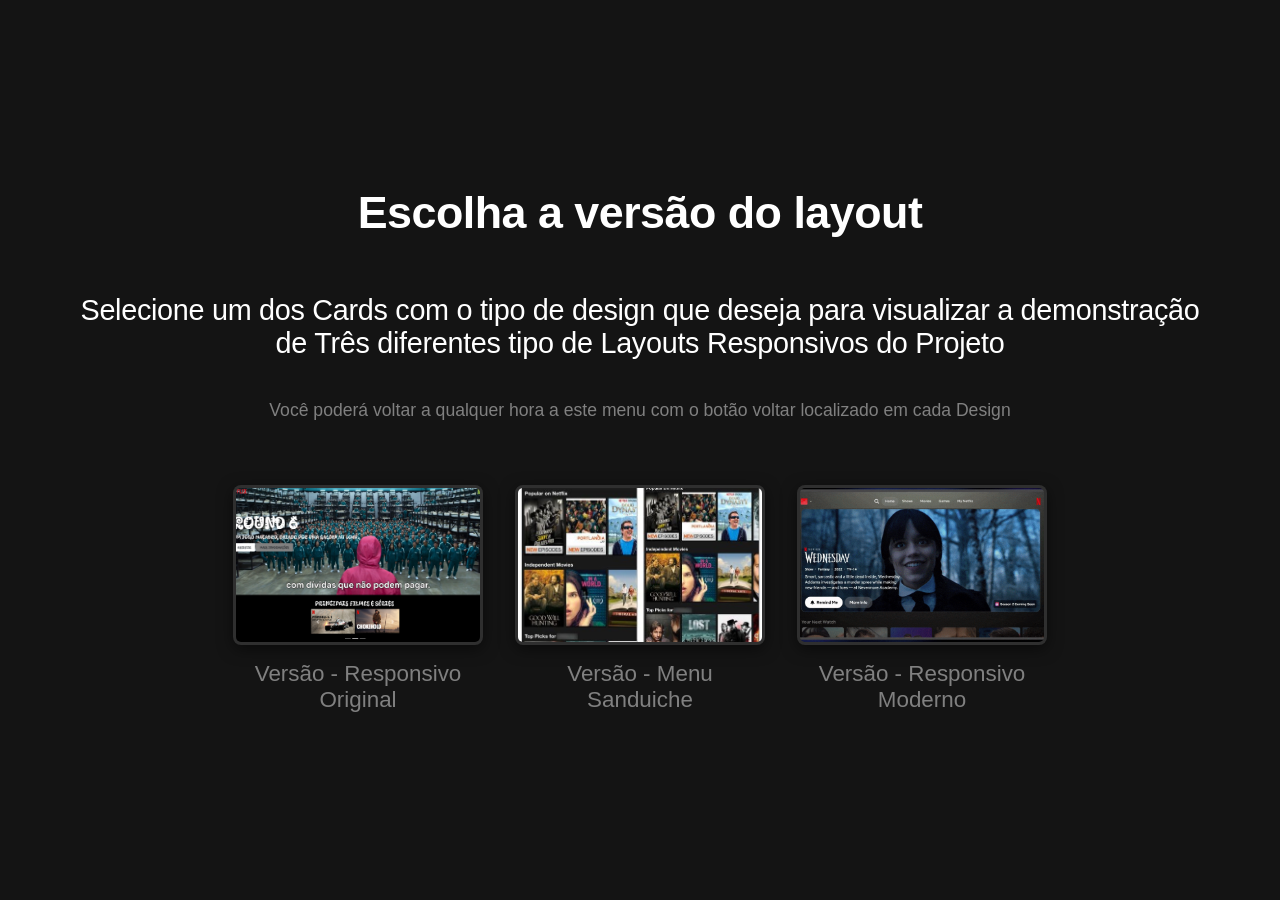
<file: index.html>
<!DOCTYPE html>
<html lang="pt-BR">
<head>
  <meta charset="UTF-8">
  <meta name="viewport" content="width=device-width, initial-scale=1.0">
  <title>VALFLIX - O streaming do Val</title>
  <link rel="stylesheet" href="style-intro.css">
</head>
<body>

  <main class="netflix-container">
    <header class="header">
      <h1>Escolha a versão do layout</h1>

<!-- Aqui necessita que se crie uma estilização no Css, \[<h2>] e \[<p>]que pode ser a msm, ou não, que tenha que alterar -->
      <h2>Selecione um dos Cards com o tipo de design que deseja para visualizar a demonstração de Três diferentes tipo de Layouts Responsivos do Projeto</h2>
      <p>Você poderá voltar a qualquer hora a este menu com o botão voltar localizado em cada Design</p>
    </header>

    <div class="cards-grid">
 
      <!-- Card Layout 1 -->
      <a href="./normal_responsivo_layout_1/index.html" class="card">
        <div class="card-image-wrapper">
          <img src="assets/img_valfix_card_estiliz_normal_layout1.png" alt="Prévia Layout Normal Responsivo">
        </div>
        <div class="card-title">Versão - Responsivo Original</div>
      </a>

      <!-- Card Layout 2 -->
      <a href="./menu_sanduiche_layout_2/index.html" class="card">
        <div class="card-image-wrapper">
    	  <img src="assets/img_valflix_card_sanduiche_layout2.jpg" alt="Prévia Layout Menu Sanduiche">
        </div>
        <div class="card-title">Versão - Menu Sanduiche</div>
      </a>

      <!-- Card Layout 3 -->
      <a href="./design_moderno_layout_3/index.html" class="card">
         <div class="card-image-wrapper">
            <img src="assets/img_valfix_card_design_moderno_layout3.png" alt="Prévia Layout Moderno">
         </div>
         <div class="card-title">Versão - Responsivo Moderno</div>
      </a>

    </div>
  </main>

</body>
</html>
</file>
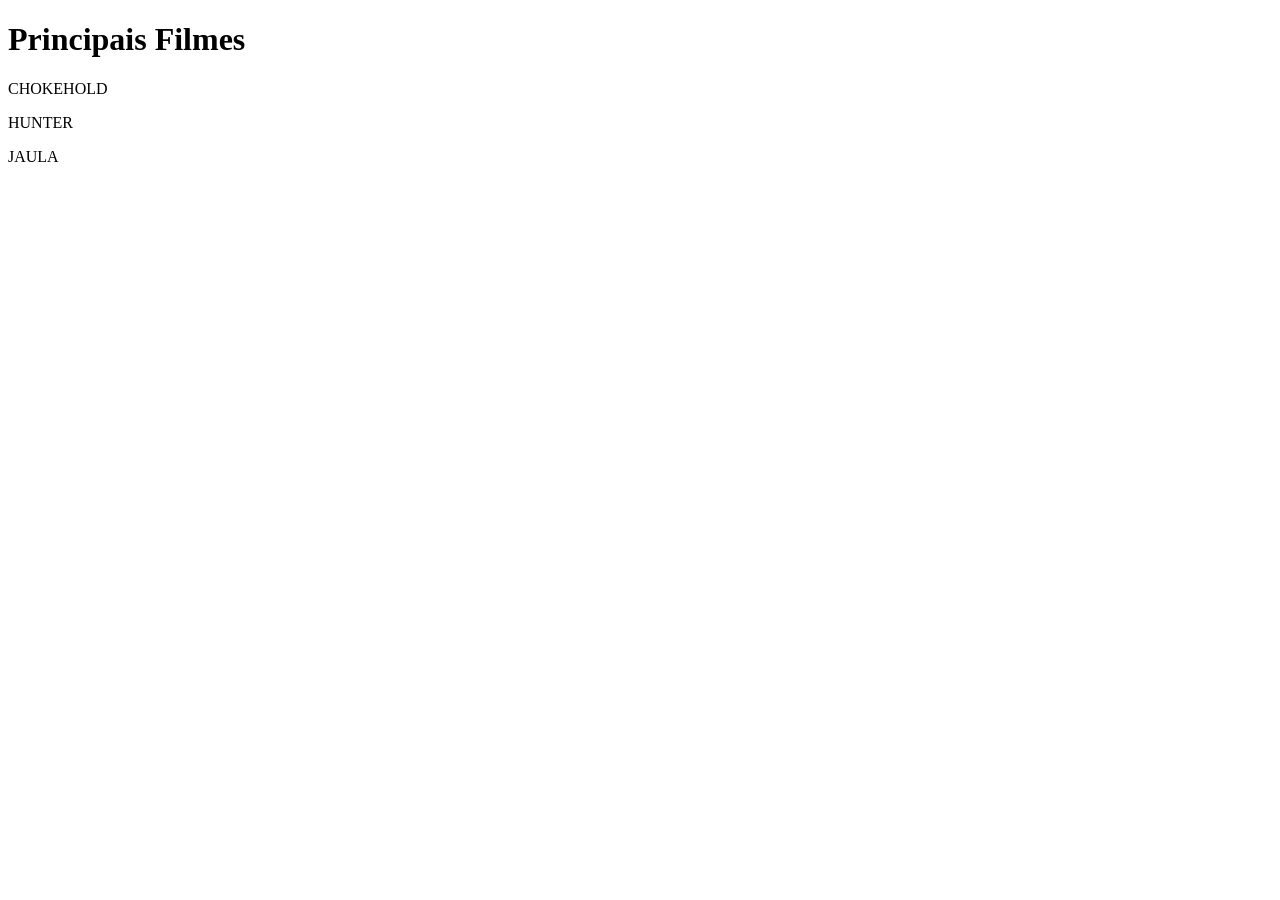
<file: filmes.html>
<!DOCTYPE html>
<html lang="pt-br">
<head>
    <meta charset="UTF-8">
    <meta name="viewport" content="width=device-width, initial-scale=1.0">
    <title>FILMES</title>
</head>
<body>
    <h1>Principais Filmes</h1>

    <p>CHOKEHOLD</p>
    <p>HUNTER</p>
    <p>JAULA</p>
</body>
</html>
</file>
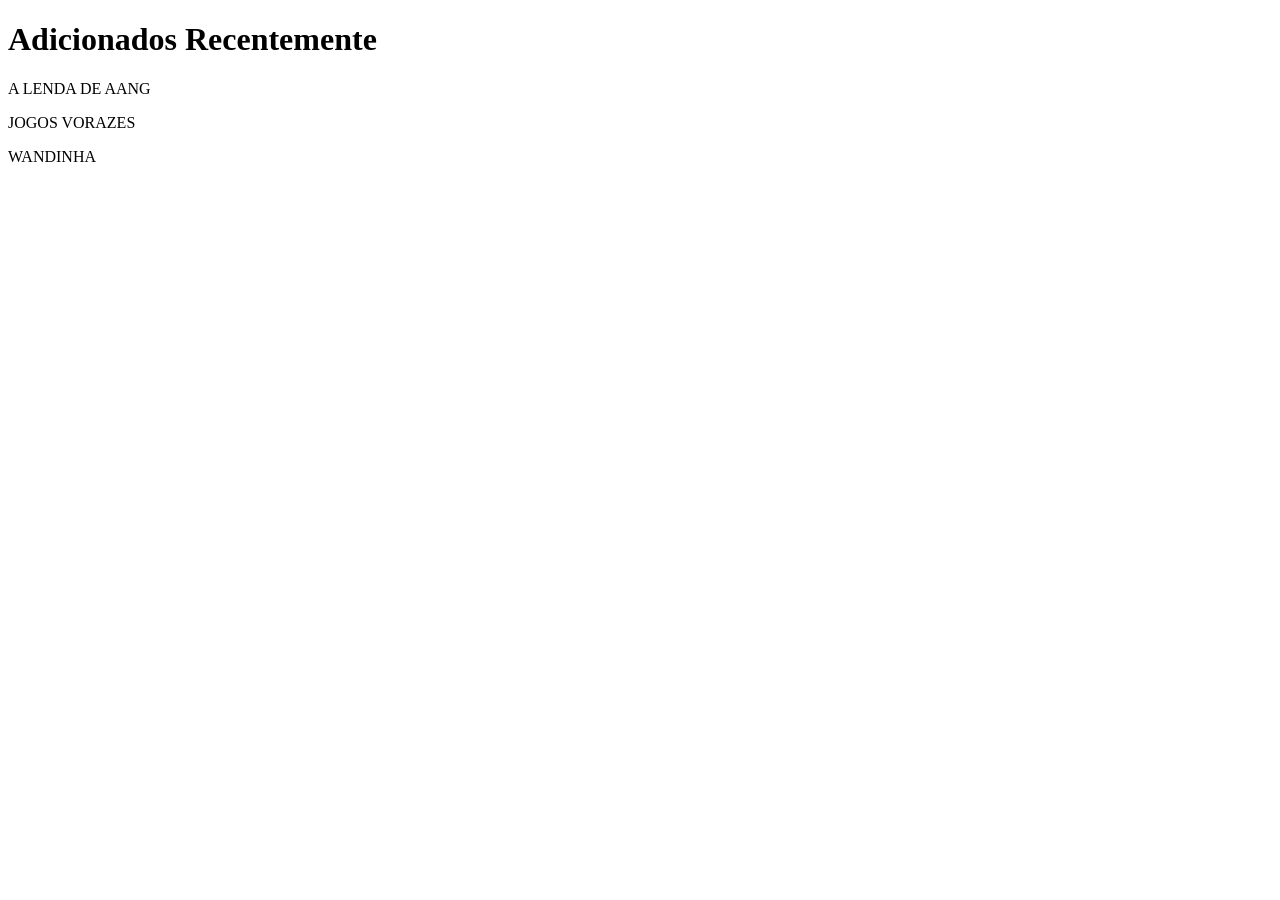
<file: novidades.html>
<!DOCTYPE html>
<html lang="pt-br">
<head>
    <meta charset="UTF-8">
    <meta name="viewport" content="width=device-width, initial-scale=1.0">
    <title>NOVIDADES</title>
</head>
<body>
    <h1>Adicionados Recentemente</h1>

    <p>A LENDA DE AANG</p>
    <p>JOGOS VORAZES</p>
    <p>WANDINHA</p>
</body>
</html>
</file>
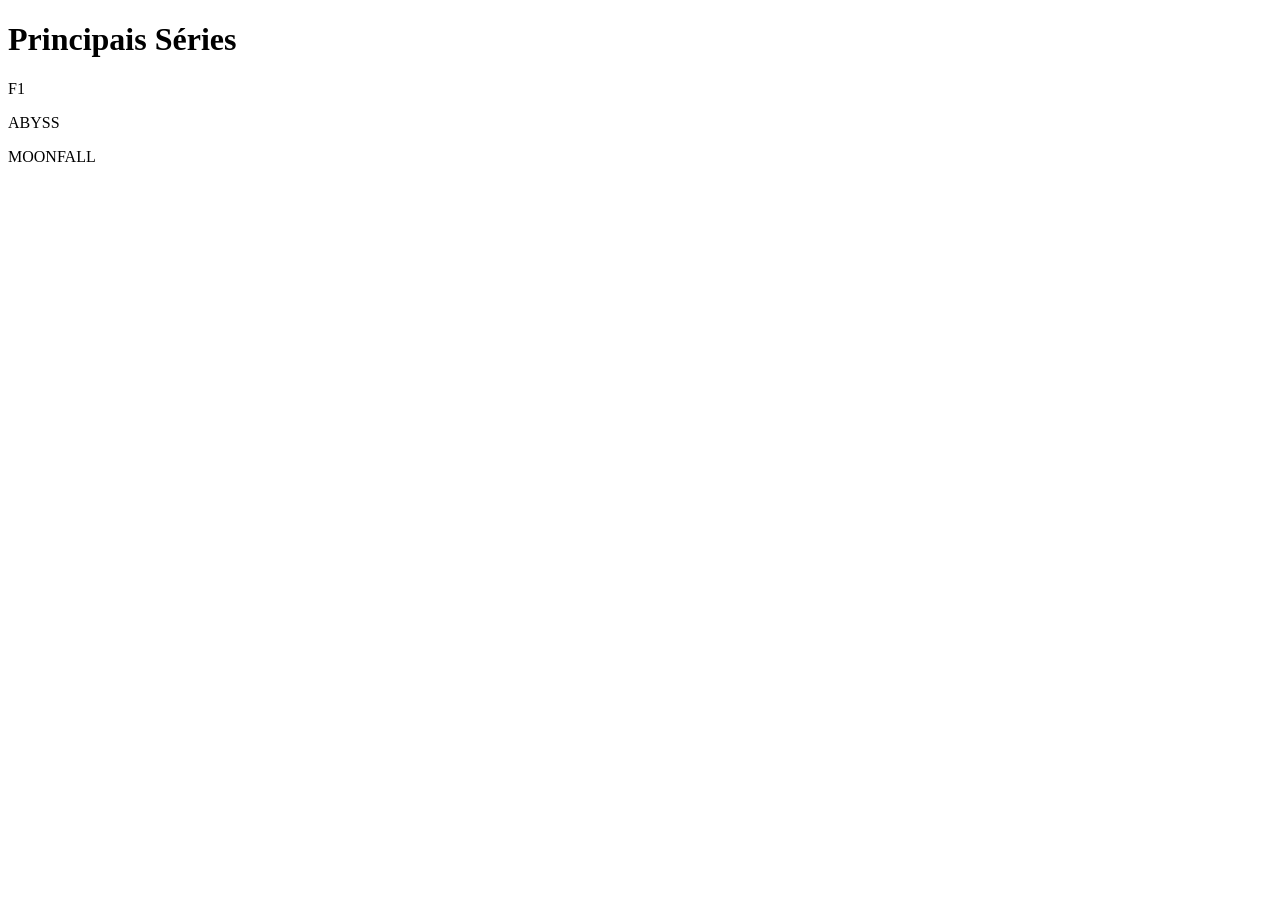
<file: series.html>
<!DOCTYPE html>
<html lang="pt-br">
<head>
    <meta charset="UTF-8">
    <meta name="viewport" content="width=device-width, initial-scale=1.0">
    <title>SERIES</title>
</head>
<body>
    <h1>Principais Séries</h1>

    <p>F1</p>
    <p>ABYSS</p>
    <p>MOONFALL</p>
</body>
</html>
</file>
<file: style-intro.css>
/* Reset básico e tipografia */
* {
  margin: 0;
  padding: 0;
  box-sizing: border-box;
}

body {
  font-family: -apple-system, BlinkMacSystemFont, 'Segoe UI', Roboto, Helvetica, Arial, sans-serif;
  background-color: #141414;
  color: #ffffff;
  min-height: 100vh;
  display: flex;
  align-items: center;
  justify-content: center;
}

/* Container Principal */
.netflix-container {
  text-align: center;
  padding: 2rem;
  max-width: 1200px;
  width: 100%;
}

.header h1 {
  font-size: 2.8rem;
  font-weight: 600;
  margin-bottom: 3.5rem;
  letter-spacing: -0.5px;
}


/* CRIADO POR MIM */
.header h2 {
  font-size: 1.8rem;
  font-weight: 300;
  margin-bottom: 2.5rem;
  letter-spacing: -0.3px;
}

.header p {
  color: #808080;
  font-size: 1.1rem;
  margin-bottom: 4rem;
}

/* Grid de Cards */
.cards-grid {
  display: flex;
  justify-content: center;
  align-items: center;
  gap: 2rem;
  flex-wrap: wrap;
  /* Para funcionar bem no celular */
}

/* Estilo Individual dos Cards */
.card {
  text-decoration: none;
  color: #808080;
  width: 250px;
  cursor: pointer;
  transition: transform 0.3s ease, color 0.3s ease;
}

.card-image-wrapper {
  width: 100%;
  height: 160px;
  border-radius: 8px;
  overflow: hidden;
  border: 3px solid transparent;
  box-shadow: 0 4px 15px rgba(0, 0, 0, 0.5);
  transition: border-color 0.3s ease, box-shadow 0.3s ease;
  background-color: #2f2f2f;
}

.card-image-wrapper img {
  width: 100%;
  height: 100%;
  object-fit: cover;
  /* Garante que a imagem preencha a área sem distorcer */
  transition: transform 0.3s ease;
}

.card-title {
  margin-top: 1rem;
  font-size: 1.4rem;
  font-weight: 500;
}

/* Efeitos de HOVER (Passar o mouse por cima) - Estilo Netflix */
.card:hover {
  transform: scale(1.08);
  /* Zoom no card inteiro */
  color: #ffffff;
  /* O texto fica branco brilhante */
}

.card:hover .card-image-wrapper {
  border-color: #ffffff;
  /* Borda branca ao redor da imagem */
  box-shadow: 0 8px 25px rgba(255, 255, 255, 0.2);
  /* Brilho suave em volta */
}

.card:hover .card-image-wrapper img {
  transform: scale(1.05);
  /* Zoom leve adicional na imagem interna */
}

/* Ajuste para telas menores (Celulares) */
@media (max-width: 680px) {

  .netflix-container {
    margin-top: 100px;
  }


  .header h1 {
    font-size: 2rem;
  }

  .cards-grid {
    gap: 1.5rem;
  }

  .card {
    width: 200px;
  }

  .card-image-wrapper {
    height: 130px;
  }
}
</file>
